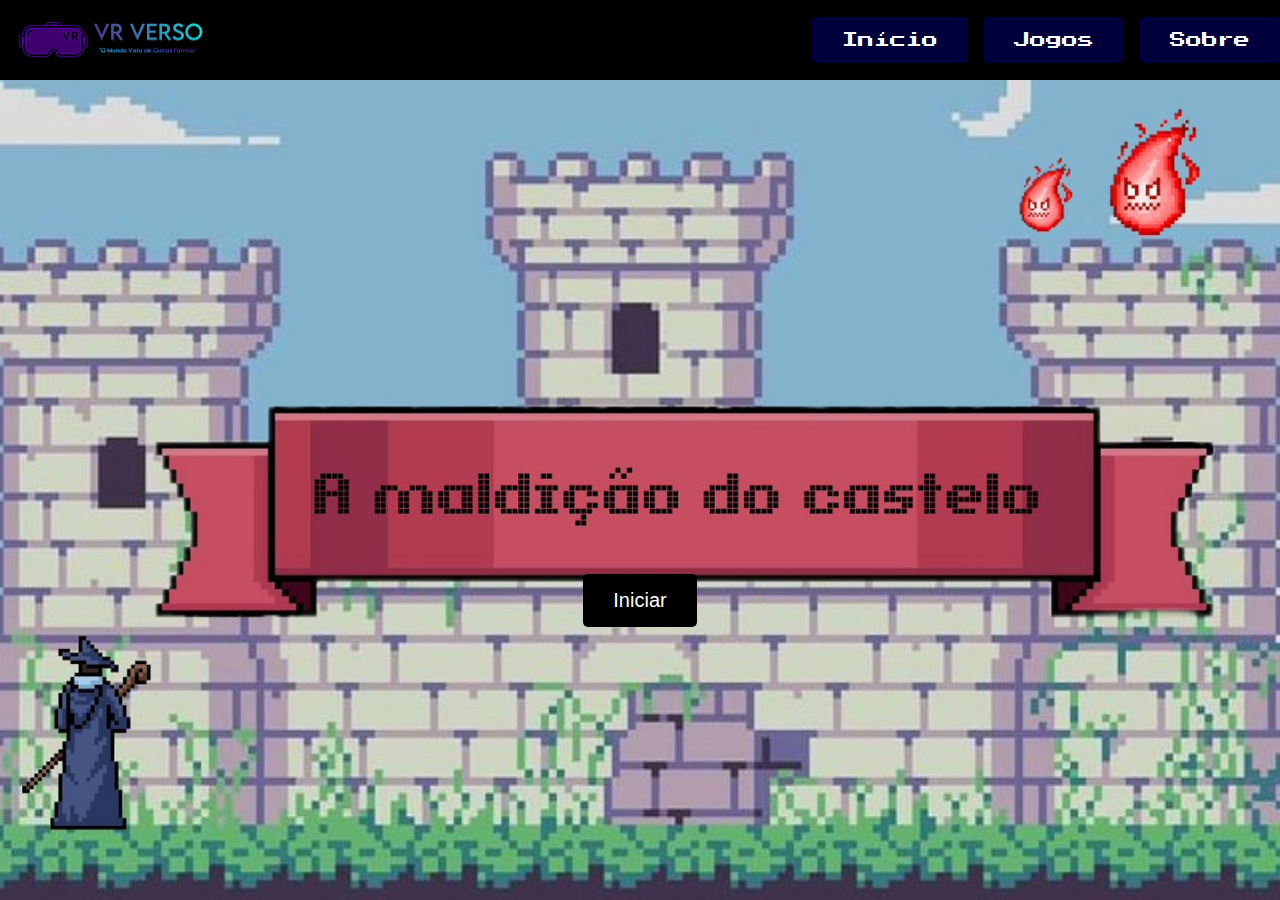
<file: final1.html>
<!DOCTYPE html>
<html lang="pt-BR">
<head>
    <meta charset="UTF-8">
    <meta name="viewport" content="width=device-width, initial-scale=1.0">
    <title>A Maldição Do Castelo</title>
    <link href="https://fonts.googleapis.com/css2?family=Press+Start+2P&display=swap" rel="stylesheet">
    <link rel="stylesheet" href="final1.css">
    <link rel="icon" href="simbolobruxo.png" type="image/x-icon"> 
</head>
<body>
    <header>

        <h1><img src="logo.VRverso.png" alt="" class="logo" /></h1>
        <nav>
            <header class="cabecalho">
               <nav class="cabecalho-menu">
                 <a class="cabecalho-menu-item" href="index.html">Início</a>
                 <a class="cabecalho-menu-item" href="jogos.html" >Jogos</a>
                 <a class="cabecalho-menu-item" href="sobre.html" >Sobre</a>
             </header>
        </nav>
    </header> 
    <div id="startScreen"> 
        <button id="startButton">Iniciar</button>
    </div>
    <div id="gameArea" style="display: none;">
        <div id="score">Pontuação: 0</div>
        <div id="lives">Vidas: 3</div>
        <div id="timer">Tempo: 0</div>
        <div id="cowboy"></div>
    </div>
    <div id="gameOver" style="display: none;">
        <h1>Você Perdeu!</h1>
        <div id="finalScore"></div>
        <div id="finalTime"></div>
        <div>Pressione F5 para reiniciar.</div>
    </div>
    <script src="final1.js"></script>
</body>
</html>
</file>
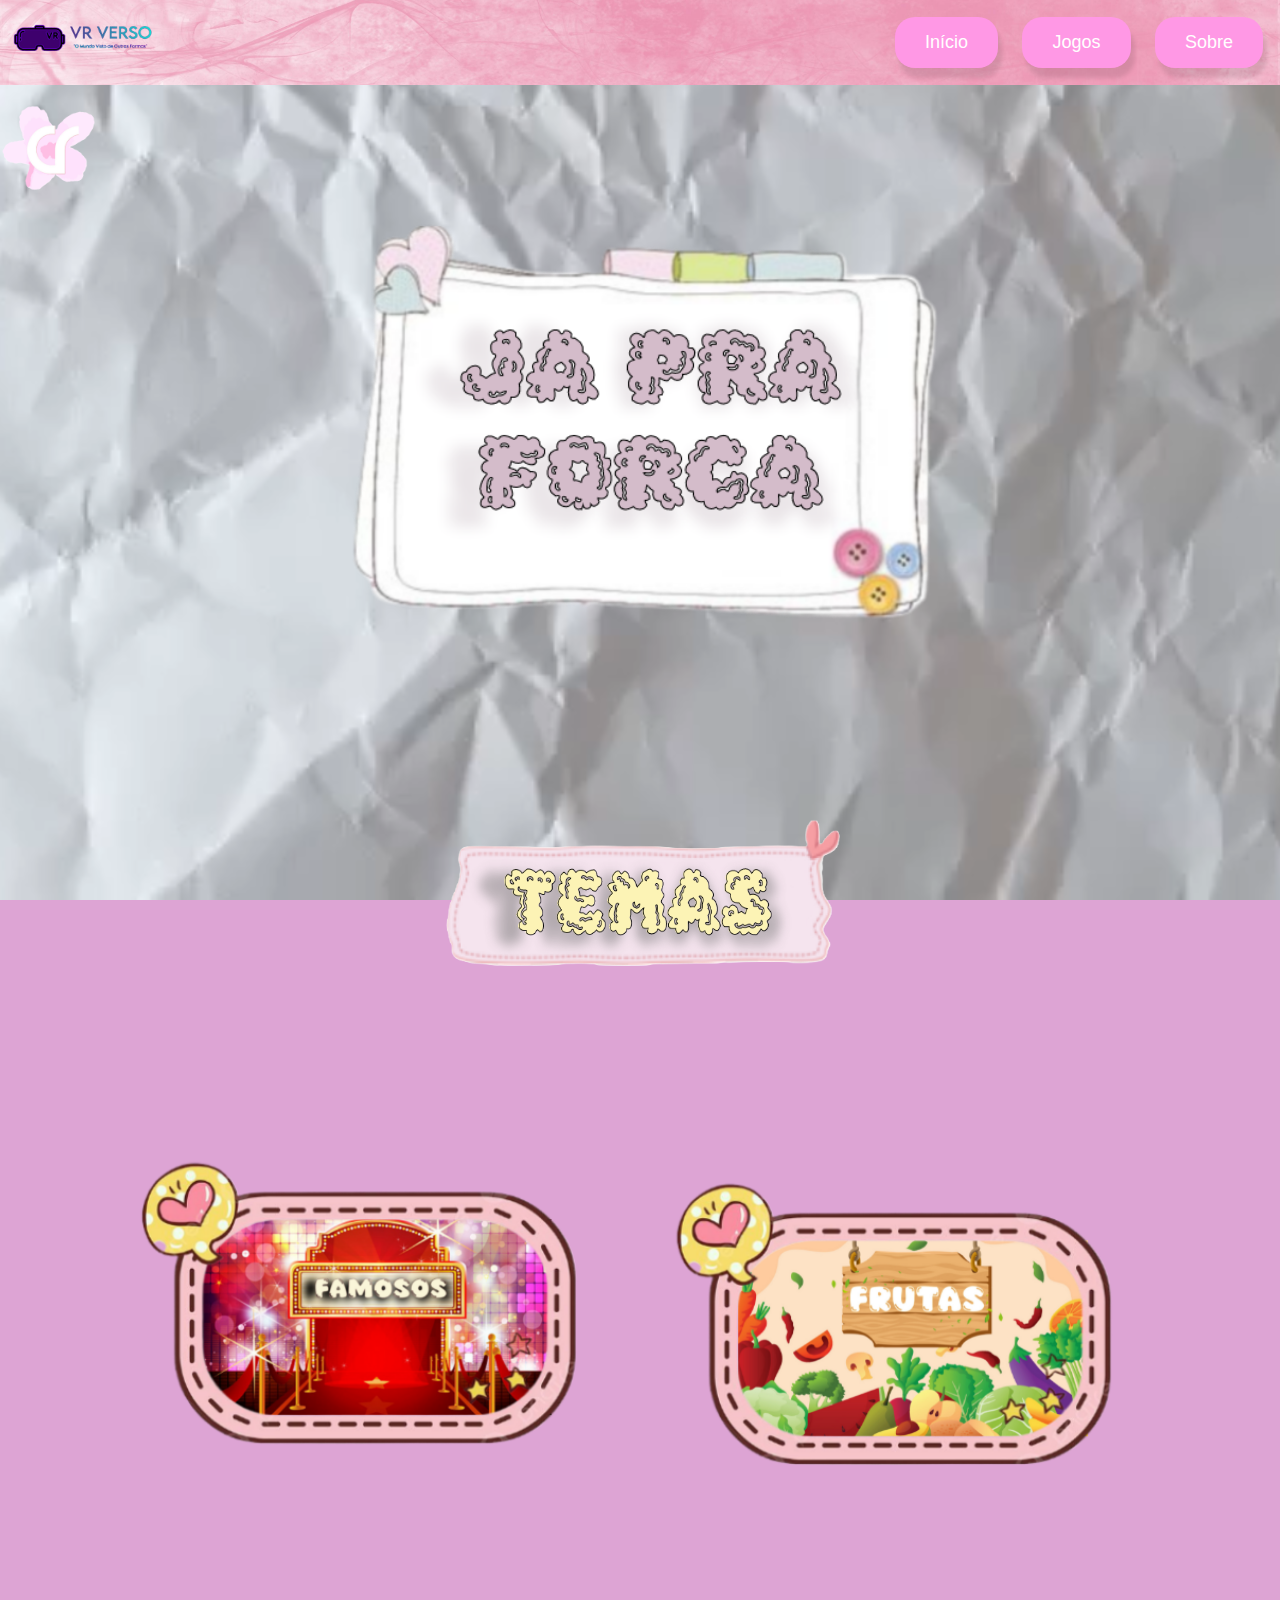
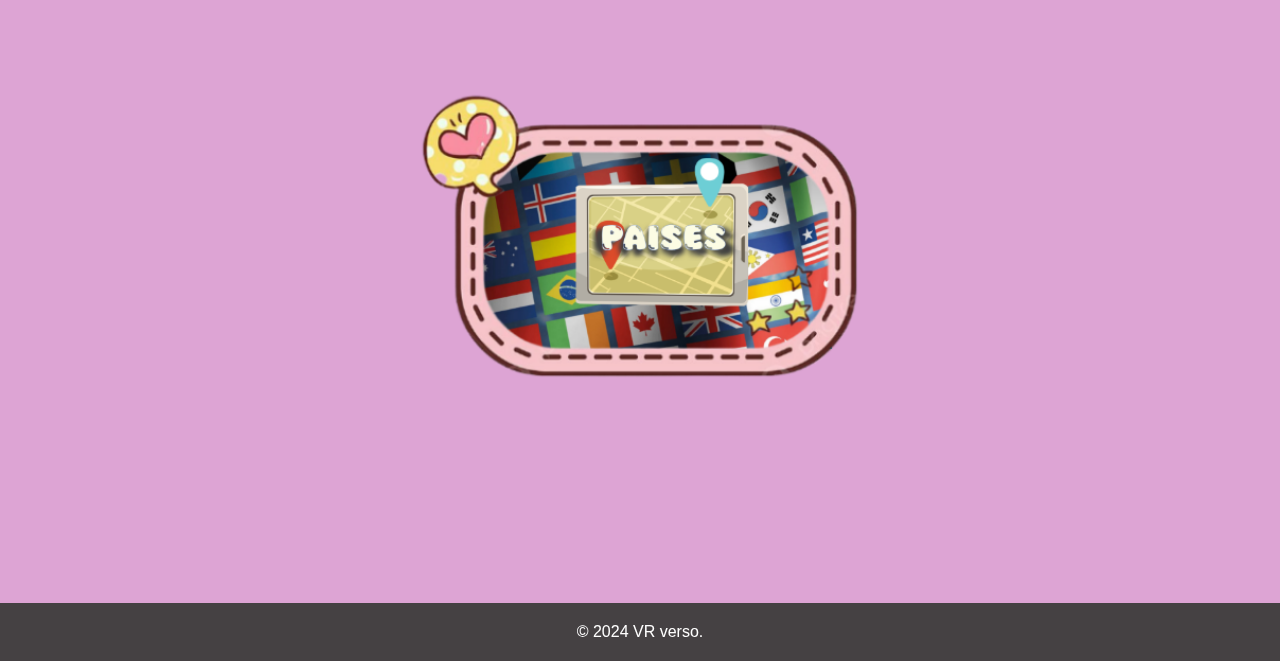
<file: final2.html>
<!DOCTYPE html>
<html lang="pt-br">
<head>
    <meta charset="UTF-8">
    <meta name="viewport" content="width=device-width, initial-scale=1.0">
    <title>JÁ PRA FORCA</title>
    <link rel="icon" href="Logotipo 500x500  px. (4).png" type="image/x-icon"> 
    <style>
        * {
            box-sizing: border-box;
            margin: 0;
            padding: 0;
        }

        header {
            display: flex;
            justify-content: space-between;
            align-items: center;
            padding: 10px;
            background-color:rgba(209, 172, 203, 0.863);
        }

        body {
            font-family: Arial, sans-serif;
            color: #ffffff;
            background-color: rgba(212, 139, 200, 0.781);
            background-size: cover;
            background-repeat: no-repeat;
            background-position: center;
            margin: 0;
            padding: 0;
        }

        button {
            padding: 30px 50px;
            font-size: 18px;
            background-color: #64ac35;
            color: white;
            border: 50px;
            cursor: pointer;
            border-radius: 50px;
            transition: background-color 0.3s;
            display: inline-block;
            margin: 0 auto;
            box-shadow: 4px 10px 4px rgba(0, 0, 0, 0.1);
        }

        .logo {
            width: 200px;
            height: auto;
            font-size: 24px;
            font-weight: bold;
        }

        nav ul {
            list-style: none;
            display: flex;
        }

        nav ul li {
            margin-left: 20px;
        }

        nav ul li a {
            color: #ffffff;
            text-decoration: none;
            font-weight: 500;
        }

        .jogos-container {
            display: flex;
            justify-content: center;
            flex-wrap: wrap;
            gap: 20px;
            padding: 40px;
        }

        .jogo1, .jogo2, .jogo3 {
            display: flex;
            justify-content: center;
            align-items: center;
            background-size: cover;
            background-position: center;
            border-radius: 50px;
            width: 530px;
            height: 500px;
            color: white;
            font-size: 18px;
            cursor: pointer;
            transition: transform 0.3s;
            text-align: center;
      
        }

        .jogo1 {
            background-image: url('Logotipo 500x500  px. (10).png');
        }
        .jogo3 {
            background-image: url('Logotipo 500x500  px. (9).png');
        }

        .jogo2 {
            background-image: url('Logotipo 500x500  px. (11).png');
        }

        .jogo-link {
            display: block;
            height: 100%;
            width: 100%;
            text-decoration: none;
            color: white;
            text-align: center;
            line-height: 400px;
        }

        .jogo1:hover, .jogo2:hover, .jogo3:hover {
            transform: scale(1.2);
        }

        .video-fundo {
            position: fixed;
            top: 0;
            left: 0;
            width: 100%;
            height: 100%;
            overflow: hidden;
            z-index: -1;
        }

        .conteudo {
            text-align: center;
            margin: 50px auto;
            size: 600px;
        }

        .video {
            width: 100%;
            height: 100%;
            object-fit: cover;
        }

        footer {
            text-align: center;
            padding: 20px;
            background-color: #3d3c3cf3;
        }

        .cabecalho {
            background-image: url('pink-texture-11.jpg');
            background-size: cover;
            background-position: center;
            padding: 7px;
            text-align: center;
            color: white;
        }

        .cabecalho-menu {
            display: flex;
            justify-content: center;
            gap: 20px;
            font-weight: bold; 
        }

        .cabecalho-menu-item {
            text-decoration: none;
            font-size: 1.2em;
            border: none;
            transition: transform 0.3s;
            width: 160px;
            height: 60px;
            font-weight: bold;
            display: flex;
            align-items: center;
            justify-content: center;
            color: transparent; /* Torna o texto invisível, mas o espaço ainda é reservado */
}
button {
            padding: 15px 30px;
            font-size: 18px;
            background-color: #ff98e5;
            color: white;
            border: none; /* Corrigido para 'none' */;
            cursor: pointer;
            border-radius: 50px;
            transition: background-color 0.3s;
            margin: 10px; /* Margem entre os botões */
            border-radius: 20px;
        }

        button:hover {
            background-color: #81236a; /* Cor de fundo ao passar o mouse */
        } 

        .cabecalho-menu-item:hover {
            opacity: 0.8;
        }

        .imagem-canto-esquerdo {
            position: absolute;
            top: 100px;
            left: 0;
            width: 100px;
            height: auto;
        }

        .logo {
            width: 150px;
            height: auto;
        }

        .conteudo img {
            margin-bottom: 60px;
            height: 600px;
            margin-top: 0;
        }

        .container-imagem {
            max-width: 100%;
            margin: 20px auto;
            text-align: center;
        }

        .container-imagem img {
            max-width: 400px;
            width: 200%;
            height: 150px;
            border-radius: 20px;
        }

        .container-imagem:hover {
            transform: scale(1.3);
        }

        .container {
            display: flex;
            justify-content: center;
            align-items: center;
            padding: 20px;
        }
        .container-inicio {
    background-image: url('Logotipo 500x500  px. (16).png');
    background-size: cover;
}

.container-jogos {
    background-image: url('Logotipo 500x500  px. (17).png');
    background-size: cover;
}

.container-sobre {
    background-image: url('Logotipo 500x500  px. (19).png');
    background-size: cover;
}

    </style>
</head>
<body>
    <header class="cabecalho">
        <h1><img src="logo.VRverso.png" alt="" class="logo" /></h1>
        <nav>
            <button onclick="location.href='index.html'">Início</button>
            <button onclick="location.href='jogos.html'">Jogos</button>
            <button onclick="location.href='sobre.html'">Sobre</button>
        </nav>
    </header>
    <main class="conteudo">
        <section id="home">
            <div class="content">
                <img src="Logotipo 500x500  px. (5).png" alt="Imagem Central">
            </div>
        </section>
        <div class="container-imagem">
            <img src="Miniatura do YouTube 1280x720  px. (5).png" alt="Nova Imagem no Container">
        </div>

        <div class="jogos-container">
            <section class="jogo1">
                <a href="famoso.html" class="jogo-link"></a>
            </section>

            <section class="jogo2">
                <a href="fruta.html" class="jogo-link"></a>
            </section>

            <section class="jogo3">
                <a href="paises.html" class="jogo-link"></a>
            </section>
        </div>
    </main>

    <div class="video-fundo">
        <video autoplay muted loop class="video">
            <source src="papel.mp4" type="video/mp4">
        </video>
    </div>
    <img src="Logotipo 500x500  px. (14).png" alt="Descrição da imagem" class="imagem-canto-esquerdo">
    <footer>
        <p>&copy; 2024 VR verso.</p>
    </footer>
</body>
</html>
</file>
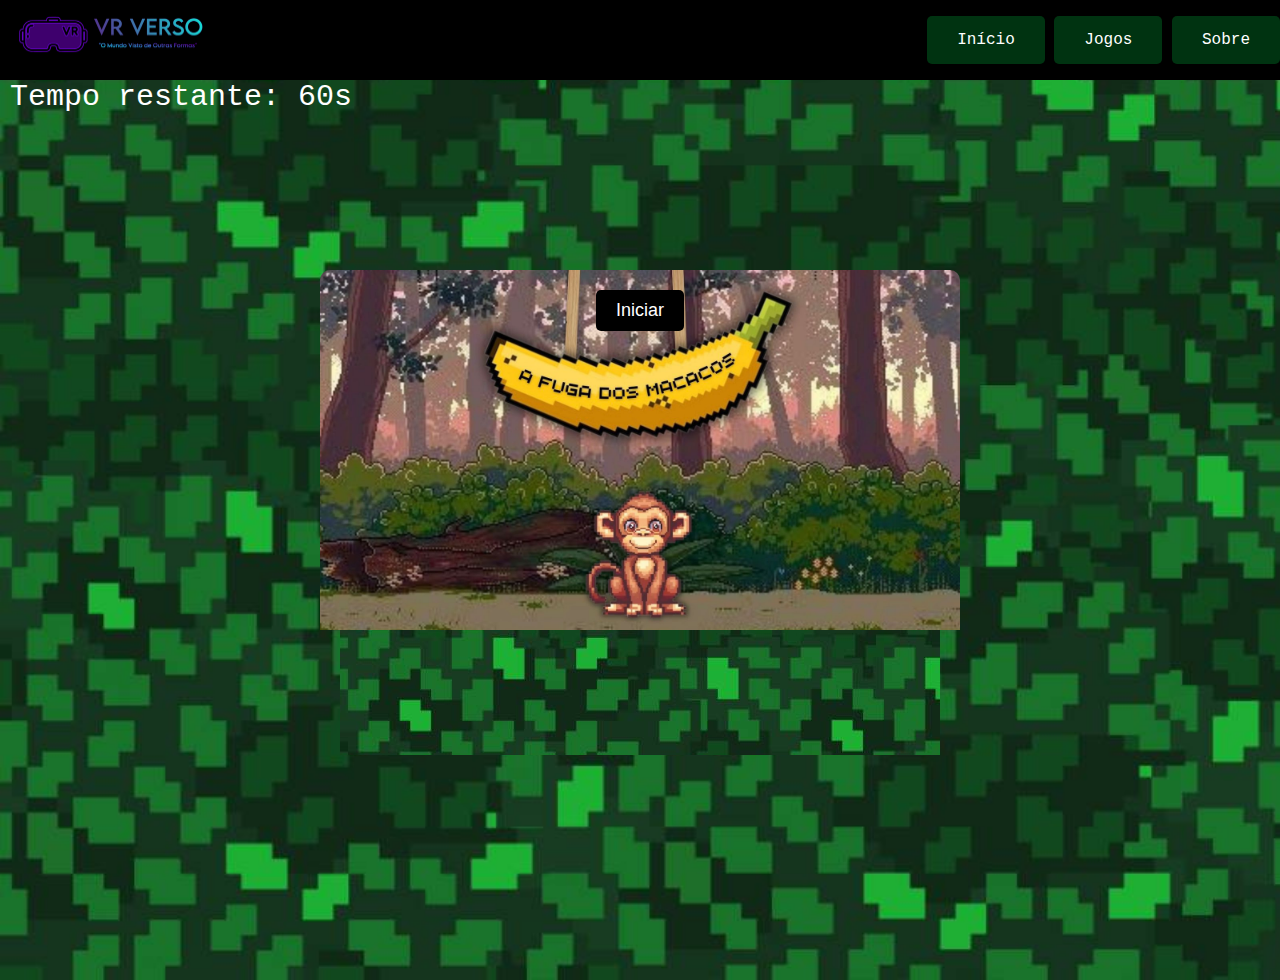
<file: final3.html>
<!DOCTYPE html>
<html lang="pt-BR">
<head>
    <meta charset="UTF-8">
    <meta name="viewport" content="width=device-width, initial-scale=1.0">
    <link rel="stylesheet" href="final3.css">
    <link rel="icon" href="simbolomacaco.png" type="image/x-icon">
    <title>A Fuga Dos Macacos</title>
</head>
<body>
    <header>
        <h1><img src="logo.VRverso.png" alt="" class="logo" /></h1>
        <nav>
            <header class="cabecalho">
               <nav class="cabecalho-menu">
                 <a class="cabecalho-menu-item" href="index.html">Início</a>
                 <a class="cabecalho-menu-item" href="jogos.html" >Jogos</a>
                 <a class="cabecalho-menu-item" href="sobre.html" >Sobre</a>
             </header>
        </nav>
    </header>
    <div id="game-container" class="hidden"> <!-- Inicialmente oculto -->
        <div id="maze"></div>
        <div id="timer">Tempo restante: <span id="time-left">60</span>s</div>
        <div id="game-over" class="hidden">
            <h2>Seu Tempo Acabou!</h2>
            <p id="completed-mazes"></p>
            <p>Pressione F5 para reiniciar.</p>
        </div>
    </div>

    <!-- Tela inicial -->
    <div id="start-screen">
        <button id="start-button">Iniciar</button>
    </div>

    <script src="final3.js"></script>
</body>
</html>
</file>
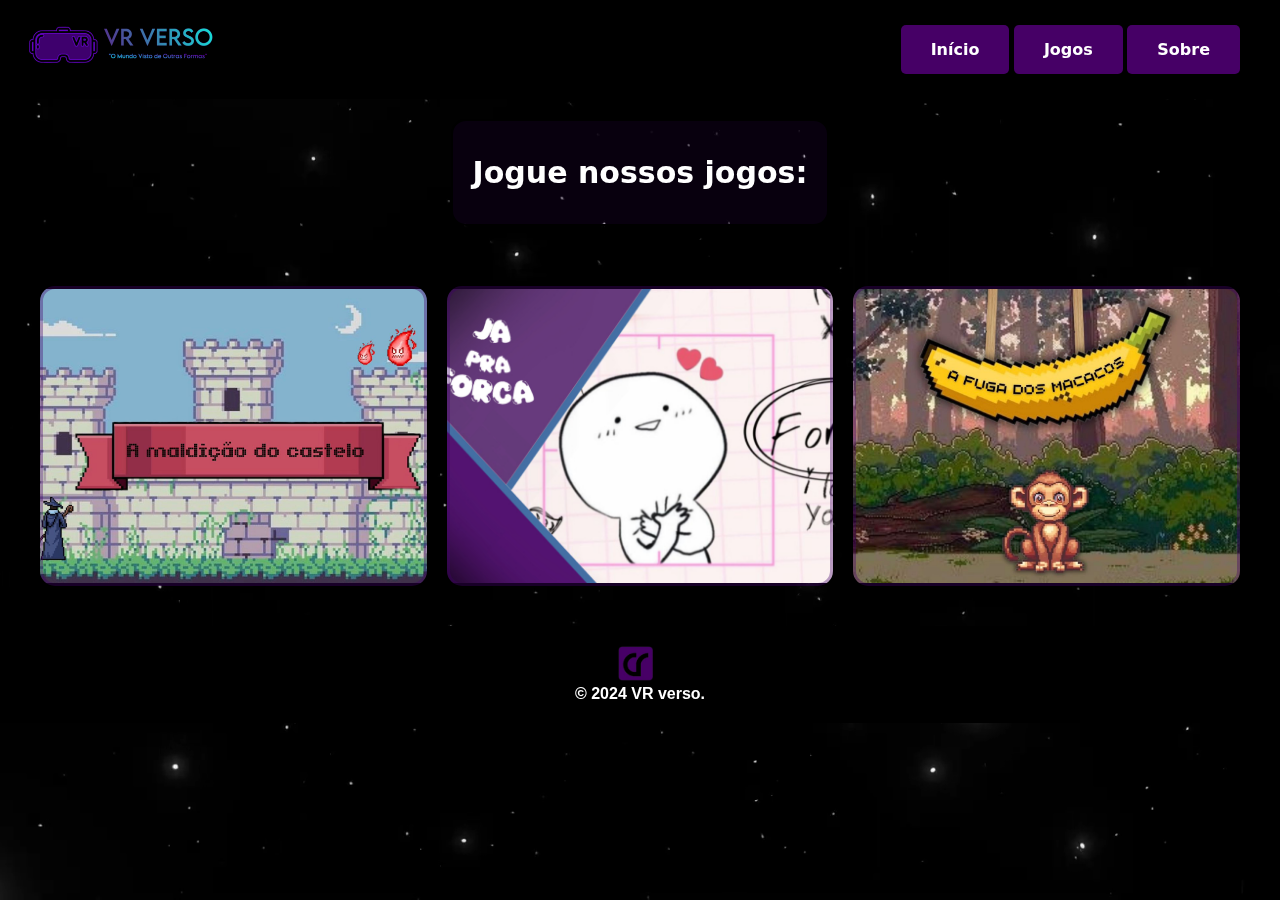
<file: jogos.html>
<!DOCTYPE html>
<html lang="pt-BR">
<head>
    <meta charset="UTF-8">
    <meta name="viewport" content="width=device-width, initial-scale=1.0">
    <title>Jogos</title>
    <link rel="stylesheet" href="jogo.css">
</head>
<body>
    <header>
        <h1><img src="logo.VRverso.png" alt="" class="logo" /></h1>
        <nav>
            <nav>
                <header class="cabecalho">
                    <nav class="cabecalho-menu">
                        <a class="cabecalho-menu-item" href="index.html">Início</a>
                        <a class="cabecalho-menu-item" href="jogos.html">Jogos</a>
                        <a class="cabecalho-menu-item" href="sobre.html">Sobre</a>
                    </nav>
                </header>
            </nav>
        </nav>
    </header>


    <div class="nossos">
        <BR> <h2> Jogue nossos jogos: </h2><BR>
        </div>


        <div class="jogos-container">
            <section class="jogo1">
                <a href="final1.html" class="jogo-link"></a>
            </section>
        
            <section class="jogo2">
                <a href="final2.html" class="jogo-link"></a>
            </section>
        
            <section class="jogo3">
                <a href="final3.html" class="jogo-link"></a>
            </section>
        </div>

    <div class="video-fundo">
        <video autoplay muted loop class="video">
            <source src="ceu.mp4" type="video/mp4">
        </video>
    </div>

    <footer>
        <img src="colegiorealengo.png" alt="Logo" class="footer-logo" />
        <p>&copy; 2024 VR verso.</p>
    </footer>
    
</body>
</html>
</file>
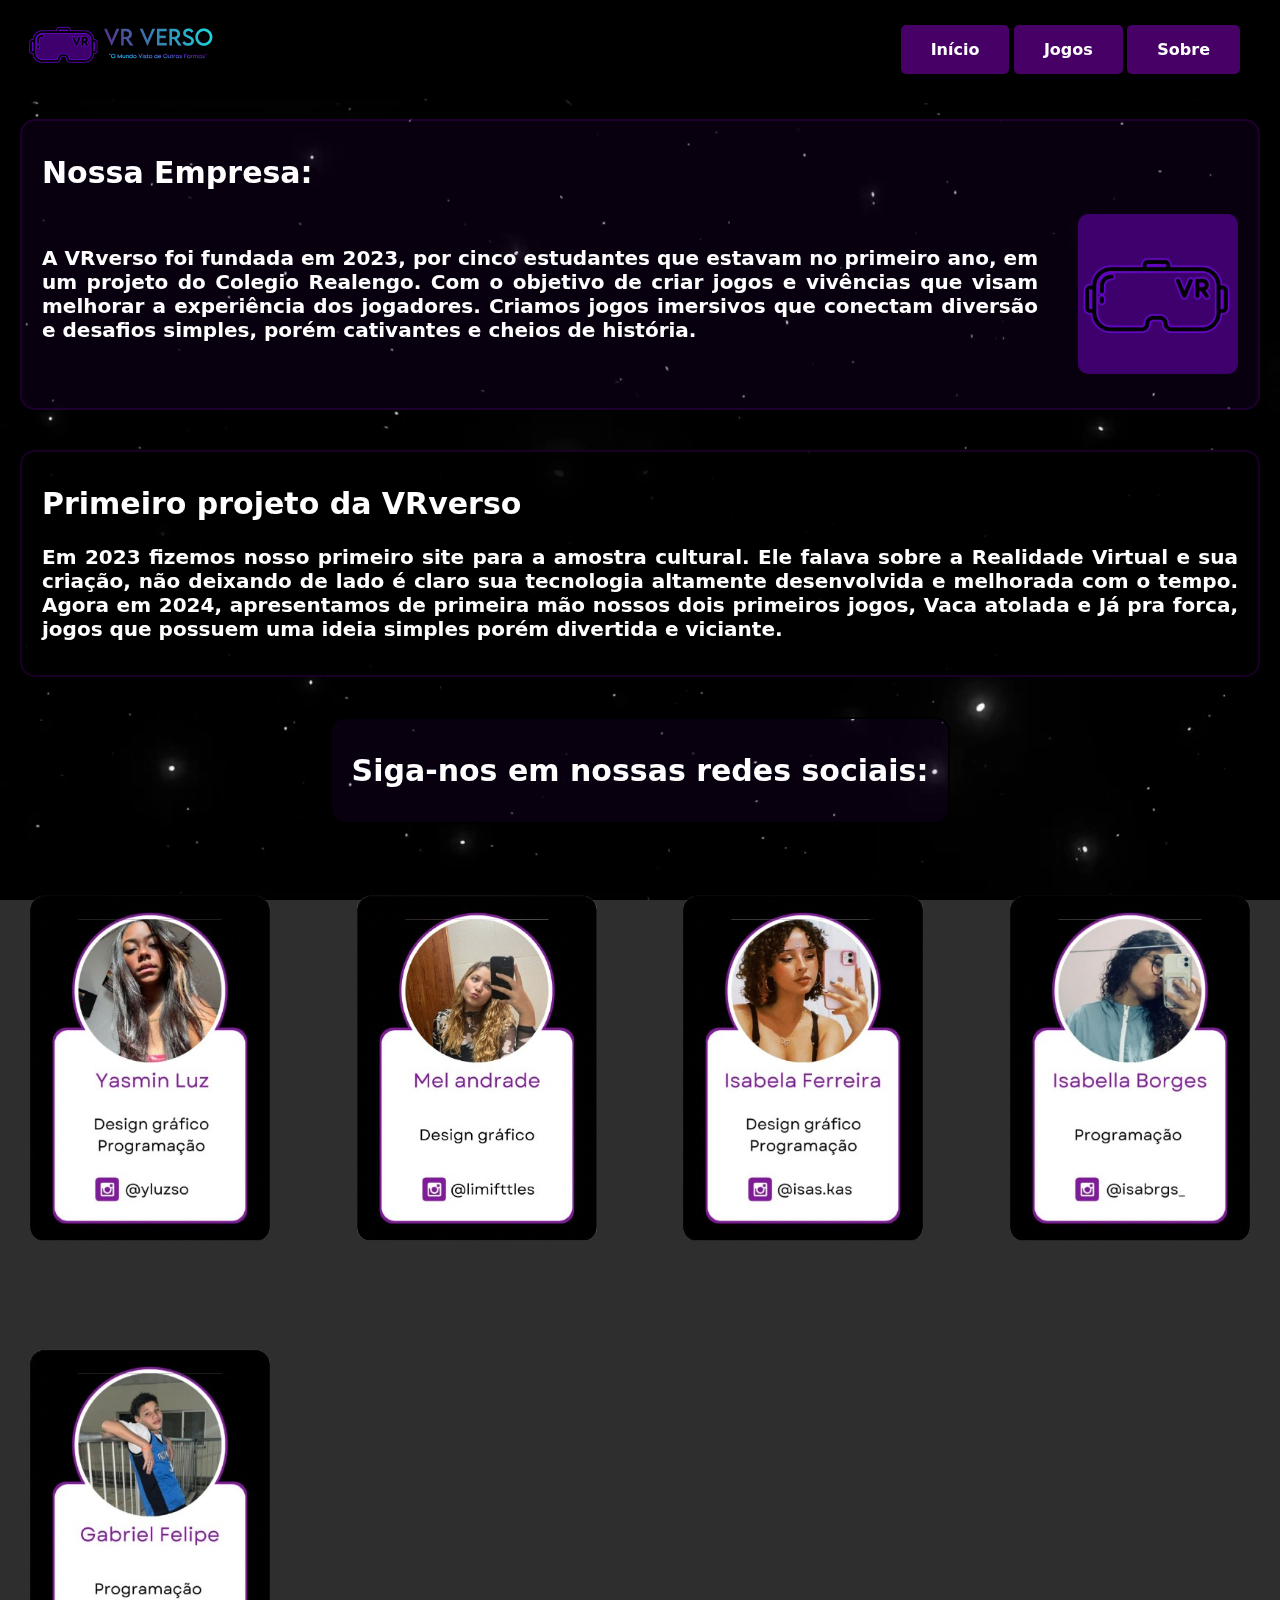
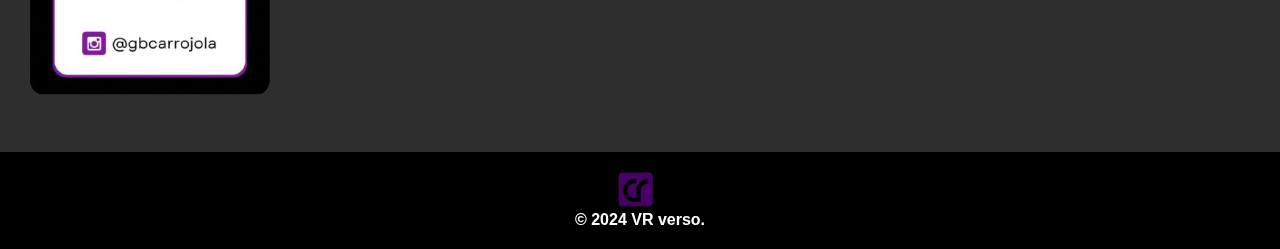
<file: sobre.html>
<!DOCTYPE html>
<html lang="pt-BR">
<head>
    <meta charset="UTF-8">
    <meta name="viewport" content="width=device-width, initial-scale=1.0">
    <title>Jogos</title>
    <link rel="stylesheet" href="jogo.css">
    <link rel="stylesheet" href="sobre.css">
    
</head>
<body>
    <header>
        <h1><img src="logo.VRverso.png" alt="" class="logo" /></h1>
        <nav>
            <nav>
                <header class="cabecalho">
                   <nav class="cabecalho-menu">
                     <a class="cabecalho-menu-item" href="index.html">Início</a>
                     <a class="cabecalho-menu-item" href="jogos.html" >Jogos</a>
                     <a class="cabecalho-menu-item" href="sobre.html" >Sobre</a>
                 </header>
            </nav>
        </nav>
    </header>
    
    <div class="video-fundo">
        <video autoplay muted loop class="video">
            <source src="ceu.mp4" type="video/mp4">
        </video>
    </div>

    <section> 
        
        <div class="nossos">
           <br> <h2> Nossa Empresa: </h2> <br>
            <div class="nossos-conteudo">
                <p>A VRverso foi fundada em 2023, por cinco estudantes que estavam no primeiro ano, em um projeto do Colegio Realengo. 
                    Com o objetivo de 
                    criar jogos e vivências que visam melhorar a experiência dos jogadores. Criamos jogos imersivos que conectam diversão 
                    e desafios simples, porém cativantes e cheios de história.</p>
                <img src="logonossos.jpeg" alt="Logo vr" class="nossos-imagem">
            </div>
            <br>
        </div>
        

        <div class="projeto">
            <BR> <h2>Primeiro projeto da VRverso</h2> <BR> 
            <p>Em 2023 fizemos nosso primeiro site para a amostra cultural. Ele falava sobre a Realidade Virtual e sua criação, não deixando de lado é claro sua tecnologia altamente desenvolvida e 
            melhorada com o tempo. Agora em 2024, apresentamos de primeira mão nossos dois primeiros jogos, Vaca atolada e Já pra forca, jogos que possuem uma ideia simples porém divertida e viciante.</p>
        <BR>
        </div>

        <div class="Integrantes">
            <BR> <h2>Siga-nos em nossas redes sociais:</h2> <BR> 
        </div>

    </section> 

    <img src="yasmin-removebg-preview.png" alt="yasmin-removebg-preview" class="yasmin">
    
    <img src="mel-removebg-preview.png" alt="mel-removebg-preview" class="mel">
    
    <img src="isa-removebg-preview.png" alt="isa-removebg-preview" class="isa">
    
    <img src="borges-removebg-preview.png" alt="borges-removebg-preview" class="borges">
    
    <img src="gb-removebg-preview.png" alt="gb-removebg-preview" class="gb">
    
    <footer>
        <img src="colegiorealengo.png" alt="Logo" class="footer-logo" />
        <p>&copy; 2024 VR verso.</p>
    </footer>



</body>
</html>
</file>
<file: final1.css>
/* Estilo geral do corpo da página */
body {
    margin: 0; /* Remove margens padrão */
    overflow: hidden; /* Esconde barras de rolagem */
    font-family: 'Press Start 2P', cursive; /* Define a fonte */
    background-image: url('fundo.png'); /* Imagem de fundo */
    background-size: cover; /* Faz a imagem cobrir todo o fundo */
    color: white; /* Define a cor do texto */
}

header {
    position: relative; /* Permite que o cabeçalho tenha z-index */
    z-index: 20; /* Deve ser maior que o do startScreen */
    display: flex;
    justify-content: space-between;
    align-items: center;
    padding: 10px;
    background-color: black;
    width: 100%; /* O cabeçalho ocupará a largura total da página */
    height: 60px; /* Altura do cabeçalho */
}
.cabecalho-menu-item {
    background-color: #00013b;
    color: #ffffff;
    padding: 15px 30px;
    text-decoration: none;
    border-radius: 5px;

}
.logo {
    width: 200px; /* ajuste conforme necessário */
    height: 50; /* mantém a proporção */
}

.logo {
    font-size: 24px;
    font-weight: bold;
}
nav ul {
    list-style: none;
    display: flex;
}

nav ul li {
    margin-left: 20px;
}

nav ul li a {
    color: #ffffff;
    text-decoration: none;
    font-weight: 500;
}
/* Estilo da tela de início */
#startScreen {
    position: fixed; /* Fixa a tela de início na posição */
    background-image: url('start.jpg');
    background-size: cover; /* Faz a imagem cobrir todo o fundo */
    background-repeat: no-repeat; /* Para evitar repetição */
    background-position: center; /* Para centralizar a imagem */
    top: 0; /* Alinha ao topo */
    left: 0; /* Alinha à esquerda */
    width: 100vw; /* Largura total da tela */
    height: 100vh; /* Altura total da tela */
    color: black; /* Cor do texto */
    z-index: 10; /* Define a camada abaixo do cabeçalho */
    text-align: center; /* Centraliza o texto */
    display: flex; /* Usa Flexbox para layout */
    flex-direction: column; /* Organiza filhos em coluna */
    justify-content: center; /* Centraliza verticalmente */
    align-items: center; /* Centraliza horizontalmente */
}
/* Estilo do botão de iniciar */
#startButton {
    background-color: black; /* Cor de fundo do botão */
    color: white; /* Cor do texto do botão */
    padding: 15px 30px; /* Espaço interno do botão */
    font-size: 20px; /* Tamanho da fonte do botão */
    border: none; /* Remove bordas padrão */
    border-radius: 5px; /* Bordas arredondadas */
    cursor: pointer; /* Muda o cursor para indicar que é clicável */
    margin-top: 300px; /* Espaço acima do botão */
}

/* Estilo da área do jogo */
#gameArea {
    position: relative; /* Permite posicionar elementos filhos */
    width: 100vw; /* Largura total da tela */
    height: 90vh; /* Altura total da tela */
    overflow: hidden; /* Esconde elementos que saem da área */
}

/* Estilo da tela de game over */
#gameOver {
    position: fixed; /* Fixa a tela de game over na posição */
    top: 0; /* Alinha ao topo */
    left: 0; /* Alinha à esquerda */
    width: 100vw; /* Largura total da tela */
    height: 100vh; /* Altura total da tela */
    text-align: justify; /* Alinha o texto justificado */
    background-color: black; /* Cor de fundo da tela de game over */
    color: white; /* Cor do texto */
    display: flex; /* Usa Flexbox para layout */
    flex-direction: column; /* Organiza filhos em coluna */
    justify-content: center; /* Centraliza verticalmente */
    align-items: center; /* Centraliza horizontalmente */
}
/* Estilo do personagem (cowboy) */
#cowboy {
    position: absolute; /* Permite posicionamento absoluto */
    bottom: 20px; /* Distância do fundo */
    left: 50%; /* Alinha ao centro horizontal */
    transform: translateX(-50%); /* Ajusta a posição para o centro */
    width: 80px; /* Largura do personagem */
    height: 129px; /* Altura do personagem */
    background-image: url('personagem.gif'); /* Imagem do personagem */
    background-size: contain; /* Faz a imagem se ajustar sem ser cortada */
    background-repeat: no-repeat; /* Impede a repetição da imagem */
}
/* Estilo das vacas inimigas */
.cow {
    position: absolute; /* Permite posicionamento absoluto */
    width:  70px; /* Largura da vaca */
    height: 90px; /* Altura da vaca */
    background-image: url('inimigo.png'); /* Imagem da vaca inimiga */
    background-size: contain; /* Faz a imagem cobrir todo o espaço */
    animation: cowAppear 1s ease-out; /* Animação de aparição */
    background-repeat: no-repeat;
}

/* Estilo do tiro */
.bullet {
    position: absolute; /* Permite posicionamento absoluto */
    width: 30px; /* Largura do tiro */
    height: 30px; /* Altura do tiro */
    background-image: url('tiro.png'); /* Imagem do tiro */
    background-size: cover; /* Faz a imagem cobrir todo o espaço */
    bottom: 0; /* Posiciona na parte inferior */
}

/* Estilo da explosão ao atingir a vaca */
.explosion-enemy {
    position: absolute; /* Permite posicionamento absoluto */
    width: 100px; /* Largura da explosão */
    height: 100px; /* Altura da explosão */
    background-image: url('explosaoagua.png'); /* Imagem da explosão */
    background-size: cover; /* Faz a imagem cobrir todo o espaço */
    animation: explode-enemy 0.5s forwards; /* Animação da explosão */
}

/* Animação da explosão da vaca */
@keyframes explode-enemy {
    0% { transform: scale(1); opacity: 1; } /* Estado inicial */
    100% { transform: scale(2); opacity: 0; } /* Estado final */
}

/* Estilo da explosão ao atingir o jogador */
.explosion-player {
    position: absolute; /* Permite posicionamento absoluto */
    width: 100px; /* Largura da explosão */
    height: 120px; /* Altura da explosão */
    background-image: url('explosao.png'); /* Imagem da explosão */
    background-size: cover; /* Faz a imagem cobrir todo o espaço */
    animation: explode-player 0.5s forwards; /* Animação da explosão */
}

/* Animação da explosão do jogador */
@keyframes explode-player {
    0% { transform: scale(1); opacity: 1; } /* Estado inicial */
    100% { transform: scale(2.5); opacity: 0; } /* Estado final */
}

/* Animação de aparição da vaca */
@keyframes cowAppear {
    0% {
        opacity: 0; /* Começa invisível */
        transform: translateY(-50px); /* Move para cima */
    }
    100% {
        opacity: 1; /* Fica visível */
        transform: translateY(0); /* Volta para a posição original */
    }
}

/* Estilo dos elementos de pontuação e temporizador */
#score, #lives, #timer {
    position: absolute; /* Permite posicionamento absoluto */
    top: 10px; /* Distância do topo */
    font-size: 15px; /* Tamanho da fonte */
}

/* Estilo da pontuação */
#score {
    left: 10px; /* Distância da esquerda */
}

/* Estilo das vidas */
#lives {
    left: 500px; /* Distância da esquerda */
}

/* Estilo do temporizador */
#timer {
    right: 10px; /* Distância da direita */
}
</file>
<file: jogo.css>
* {
    box-sizing: border-box;
    margin: 0;
    padding: 0;
}

header {
    display: flex;
    justify-content: space-between;
    align-items: center;
    padding: 20px;
    background-color: #000000;
}

body {
    font-family: Arial, sans-serif;
    color: #ffffff;
    background-color: rgb(46, 46, 46);
    background-size: cover;
    background-repeat: no-repeat;
    background-position: center;
    margin: 0;
    padding: 0;
    text-align: justify;
    font-weight: bold;
}

.cabecalho-menu-item {
    background-color: #460066;
    color: #ffffff;
    padding: 15px 30px;
    text-decoration: none;
    border-radius: 5px;
    font-family: system-ui;
    font-weight: lighter;
    font-weight: bold;
}

.logo {
    width: 200px;
    height: auto;
    font-size: 24px;
    font-weight: bold;
}

nav ul {
    list-style: none;
    display: flex;
}

nav ul li {
    margin-left: 20px;
}

nav ul li a {
    color: #ffffff;
    text-decoration: none;
    font-weight: 500;
}

.jogos-container {
    display: flex;
    justify-content: space-between; /* Espaçamento entre os itens */
    align-items: center;
    gap: 20px; /* Espaço entre as divs */
    padding: 40px;
}

.jogo1, .jogo2, .jogo3 {
    display: flex;
    background-size: cover; /* Faz a imagem cobrir todo o contêiner */
    background-repeat: no-repeat; /* Evita a repetição da imagem */
    background-position: center; /* Centraliza a imagem */
    border: 3px solid rgba(65, 1, 107, 0.363); /* Borda em volta da imagem */
    border-radius: 15px; /* Bordas arredondadas */
    width: 420px; /* Largura do botão */
    height: 300px; /* Altura do botão */
    color: white;
    font-size: 18px;
    cursor: pointer;
    transition: transform 0.3s;
    text-align: center;
    overflow: hidden; /* impede que o conteúdo exceda o contêiner */
}

.jogo1 {
    background-image: url('castelo.jpeg');
}

.jogo2 {
    background-image: url('Untitled Project (6).jpg');
}

.jogo3 {
    background-image: url('iniciomacaco.jpeg'); /* Verifique se a imagem está no local correto */
}

.jogo-link {
    display: block;
    height: 100%;
    width: 100%;
    text-decoration: none;
    color: white;
    text-align: center;
    line-height: 250px; /* Centraliza verticalmente o texto */
}

.jogo1:hover,
.jogo2:hover,
.jogo3:hover {
    transform: scale(1.1); /* Aumenta o tamanho do texto ao passar o mouse */
}


.nossos{
    background-color: rgba(80, 0, 133, 0.103);
    margin: 20px auto; /* 'auto' centraliza horizontalmente */
    text-align: justify;
    display: block; /* Exibe como bloco */
    padding: 10px 20px;
    border: 2px solid #000;
    border-radius: 15px;
    font-size: 20px;
    font-family: system-ui;
    font-weight: lighter;
    transition: transform 0.3s ease;
    width: fit-content; /* Ajusta a largura ao conteúdo */
}



.video-fundo {
    position: fixed;
    top: 0;
    left: 0;
    width: 100%;
    height: 100%;
    overflow: hidden;
    z-index: -1;
}

.video {
    width: 100%;
    height: 100%;
    object-fit: cover;
}

footer {
    text-align: center;
    padding: 20px;
    background-color: #000000;

}

.footer-logo {
    width: 35px; /* Ajuste o tamanho da imagem conforme necessário */
    height: 35px; /* Ajuste o tamanho da imagem conforme necessário */
    margin-right: 10px; /* Espaço entre a imagem e o texto */
}
</file>
<file: sobre.css>
* {
    box-sizing: border-box;
    margin: 0;
    padding: 0;
}

body {
    font-family: Arial, sans-serif;
    color: #ffffff;
    background-color: rgb(46, 46, 46);
    background-size: cover;
    background-repeat: no-repeat;
    background-position: center;
    text-align: justify;
    font-weight: bold;
}
    
.cabecalho-menu-item {
    background-color: #460066;
    color: #ffffff;
    padding: 15px 30px;
    text-decoration: none;
    border-radius: 5px;
    font-family: system-ui;
    font-weight: lighter;
    font-weight: bold;
}

.video-fundo {
    position: fixed;
    top: 0;
    left: 0;
    width: 100%;
    height: 100%;
    overflow: hidden;
    z-index: -1; /* coloca o vídeo atrás do conteúdo */
}

.video {
    width: 100%;
    height: 100%;
    object-fit: cover; 
}

header {
    display: flex;
    justify-content: space-between;
    align-items: center;
    padding: 20px;
    background-color: #000000;
}

.logo {
    width: 200px; /* ajuste conforme necessário */
    height: 42; /* mantém a proporção */
}

.logo {
    font-size: 24px;
    font-weight: bold;
}

nav ul {
    list-style: none;
    display: flex;
}

nav ul li {
    margin-left: 20px;
}

nav ul li a {
    color: #ffffff;
    text-decoration: none;
    font-weight: 500;
}

.hero h1 {
    font-size: 48px;
    margin-bottom: 20px;
}

.hero p {
    font-size: 20px;
    margin-bottom: 30px;
}

.cta-button {
    background-color: #ff4654;
    color: #ffffff;
    padding: 15px 30px;
    text-decoration: none;
    border-radius: 5px;
}


.empresa {
    background-color: rgba(0, 0, 0, 0.911);
    margin: 20px;
    text-align: justify;
    display: inline-block; 
    padding: 10px 20px; 
    border: 2px solid rgba(65, 1, 107, 0.363); /* cor e espessura da borda */
    border-radius: 15px; 
    font-size: 20px; 
    font-family: system-ui;
    font-weight: bold;
    
}

.projeto {
    background-color:rgba(0, 0, 0, 0.911) ;
    margin: 20px;
    text-align: justify;
    display: inline-block;
    padding: 10px 20px;
    border: 2px solid rgba(65, 1, 107, 0.363); 
    border-radius: 15px; 
    font-size: 20px; 
    font-family: system-ui;
    font-weight: bold;
    
}

.Integrantes {
    background-color: rgba(80, 0, 133, 0.103);
    margin: 20px auto; /* 'auto' centraliza horizontalmente */
    text-align: center;
    display: block; 
    padding: 10px 20px;
    border: 2px solid rgb(0, 0, 0);
    border-radius: 15px;
    font-size: 20px;
    font-family: system-ui;
    font-weight: bold;
    transition: transform 0.3s ease;
    width: fit-content; 
    
}

.yasmin, .mel, .isa, .borges, .gb {
    width: 300px; 
    transition: transform 0.3s ease; 
}

.gb:hover, .borges:hover, .isa:hover, .mel:hover, .yasmin:hover  {
    transform: scale(1.2); 
}

footer {
    text-align: center;
    padding: 20px;
    background-color: #000000;
}

.footer-logo {
    width: 35px; 
    height: 35px;
    margin-right: 10px; 
}

.nossos {
    margin: 20px auto;
    margin: 20px;
    display: inline-block;
    padding: 10px 20px;
    border: 2px solid rgba(65, 1, 107, 0.363); 
    border-radius: 15px; 
    font-size: 20px; 
    font-family: system-ui;
    font-weight: bold;
    border-radius: 15px
    text-align: justify;; /* Bordas arredondadas */
}

.nossos-conteudo {
    display: flex; /* Usa Flexbox para alinhar a imagem e o texto */
    align-items: center; /* Alinha verticalmente */
    justify-content: space-between; /* Garante espaço entre texto e imagem */
    text-align: justify;
}

.nossos-conteudo p {
    flex: 1; /* Faz o texto ocupar todo o espaço disponível */
    margin-right: 40px; /* Espaço entre o texto e a imagem */
    text-align: justify;
}

.nossos-imagem {
    width: 160px; /* Defina o tamanho da imagem */
    height: auto; /* Mantém a proporção */
    border-radius: 10px; /* Bordas arredondadas */
}
</file>
<file: final3.css>
/* Reset de margens e padrões do body */
body {
    font-family: 'Courier New', Courier, monospace;
    margin: 0;
    overflow: hidden;
    background-image: url(fundoselva.jpg);
    background-size: cover;
}
/* Estilo do cabeçalho */
header {
    display: flex;
    justify-content: space-between;
    align-items: center;
    padding: 10px;
    background-color:black;
    z-index: 1004; /* Fica acima de outros elementos */
    width: 100%; /* O cabeçalho ocupará a largura total da página */
    height: 60px; /* Altura do cabeçalho */
}
.cabecalho-menu-item {
    background-color: #003311;
    color: #ffffff;
    padding: 15px 30px;
    text-decoration: none;
    border-radius: 5px;

}
.logo {
    width: 200px; /* ajuste conforme necessário */
    height: 50; /* mantém a proporção */
}

.logo {
    font-size: 24px;
    font-weight: bold;
}
nav ul {
    list-style: none;
    display: flex;
}

nav ul li {
    margin-left: 20px;
}

nav ul li a {
    color: #ffffff;
    text-decoration: none;
    font-weight: 500;
}
/* Tela de início */
#start-screen {
    position: absolute;
    top: 50%; /* Centraliza verticalmente */
    left: 50%; /* Centraliza horizontalmente */
    width: 600px; /* Largura igual ao labirinto */
    height: 600px; /* Altura igual ao labirinto */
    transform: translate(-50%, -50%); /* Centraliza a tela de início */
    text-align: center;
    background-image: url(startmacaco.jpg);
    background-repeat: no-repeat;
    background-size: contain;
    color: white; /* Cor do texto */
    padding: 20px; /* Espaçamento interno */
    border-radius: 10px;
    z-index: 1001; /* Garante que fique acima do labirinto */
    margin-top: 140px; /* Ajuste conforme necessário */
}
#start-button {
    background-color: black;
    color: white;
    padding: 10px 20px;
    border: none;
    border-radius: 5px;
    cursor: pointer;
    font-size: 18px;
}

#start-button:hover {
    background-color: gray;
}

/* Esconde o game container até o jogo começar */
.hidden {
    display: none;
}
/* Contêiner do jogo ocupando a tela inteira */
#game-container {
    position: relative;
    width: 100vw;
    height: 100vh;
    display: flex;
    align-items: center;
    justify-content: center;
    background-color: transparent; /* Mantém o fundo transparente */
}

/* Estilização do labirinto */
#maze {
    display: grid;
    grid-template-columns: repeat(20, 30px);
    grid-template-rows: repeat(15, 30px);
    position: relative;
    background-image: url(fundoselva.jpg); /* Fundo do labirinto transparente */

}

/* Células do labirinto */
.cell {
    width: 30px;
    height: 30px;
    box-sizing: border-box;
}

/* Células que são paredes */
.wall {
    background-image: url('parede.png');
    background-size: cover; /* Tente usar 'contain' ou 'cover' */
    background-position: center; /* Centraliza a imagem */
}

/* Chão do labirinto */
.cell:not(.wall) {
    background-color: #38291a;
    background-size: cover;
}

/* Estilização do jogador */
.player {
    background-image: url('macaco.png'); /* Imagem padrão do macaco (frente) */
    background-size: cover;
    background-repeat: no-repeat;
    transition: transform 0.2s ease;
}

/* Célula de saída */
.exit {
    background-image: url('chegada.png');
    background-size: cover;
    border-radius: 5px;
}

/* Estilização do temporizador */
#timer {
    position: absolute;
    top: 0px; /* Aumente ou diminua este valor conforme necessário */
    left: 10px;
    color: white;
    font-size: 30px;
}

/* Estilo da tela de game over */
#game-over {
    top: 50%;
    left: 50%;
    transform: translate(-50%, -50%);
    background-color: rgba(0, 0, 0, 0.8);
    color: white;
    padding: 20px;
    border-radius: 10px;
    display: none; /* Inicialmente escondida */
    position: absolute;
}

/* Estilo quando o game over está visível */
#game-over.show {
    display: block; /* Exibe a tela de game over */
}

/* Estilo para esconder o game over */
.hidden {
    display: none;
}
</file>
